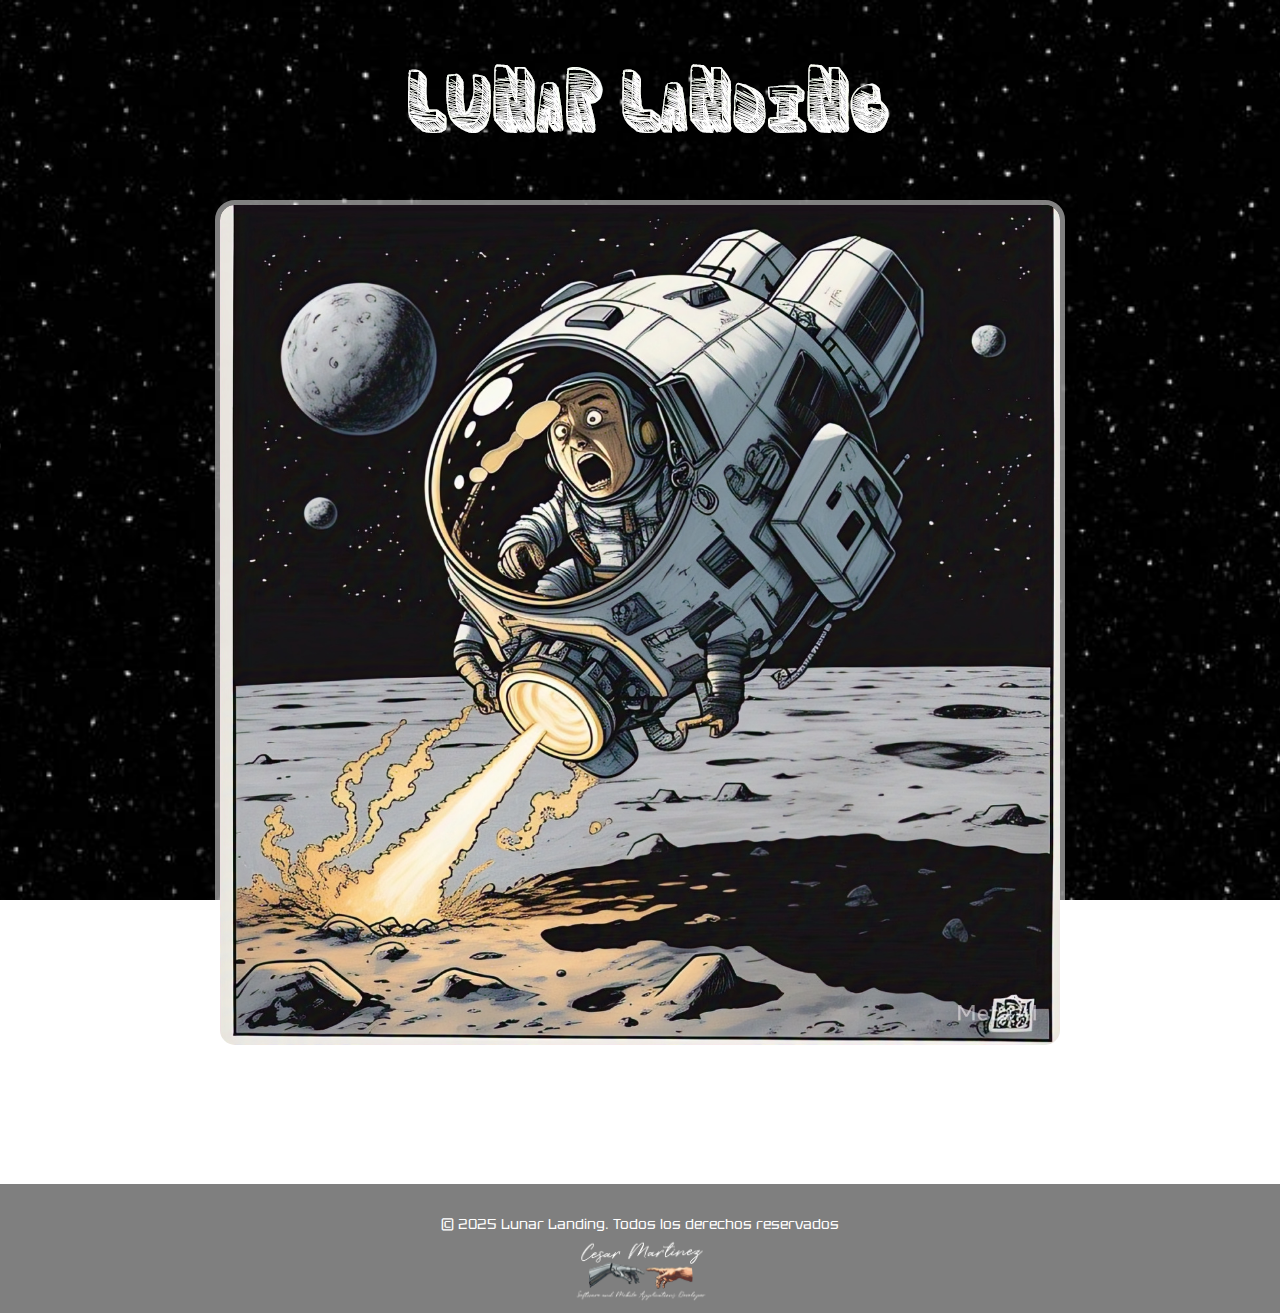
<file: index.html>
<!DOCTYPE html>
<html lang="es">
  <head>
    <meta charset="UTF-8" />
    <meta name="viewport" content="width=device-width, initial-scale=1.0" />
    <link rel="stylesheet" href="reset.css" />
    <link rel="stylesheet" href="style.css" />
    <link
      rel="icon"
      type="image/x-icon"
      href="./img/Luna_llena-removebg-preview.png"
    />
    <link rel="preconnect" href="https://fonts.googleapis.com" />
    <link rel="preconnect" href="https://fonts.gstatic.com" crossorigin />
    <link
      href="https://fonts.googleapis.com/css2?family=Tektur:wght@400..900&display=swap"
      rel="stylesheet"
    />
    <title class="title">Lunar Landing</title>
  </head>
  <body>
    <header>
      <img src="./img/titulo_sin_fondo.png" alt="titulo del Juego" />
    </header>
    <main>
      <div class="container">
        <img src="./img/Imagen_Juego.jpeg" alt="modulo lunar aterrizando" />
        <a href="./juego.html"><h2>Ingresar al Juego</h2></a>
        <p>
          Usa los botones para controlar el aterrizaje. Con cada planeta nuevo
          aumenta la gravedad y la dificultad. Intenta aterrizar en las
          plataformas verdes antes de que se acabe el combustible
        </p>
      </div>
    </main>
    <footer>
      <p>&copy; 2025 Lunar Landing. Todos los derechos reservados</p>
      <img
        src="./img/logo_letra_blanca_sin_fondo.png"
        alt="logo desarrollador"
      />
    </footer>
  </body>
</html>
</file>
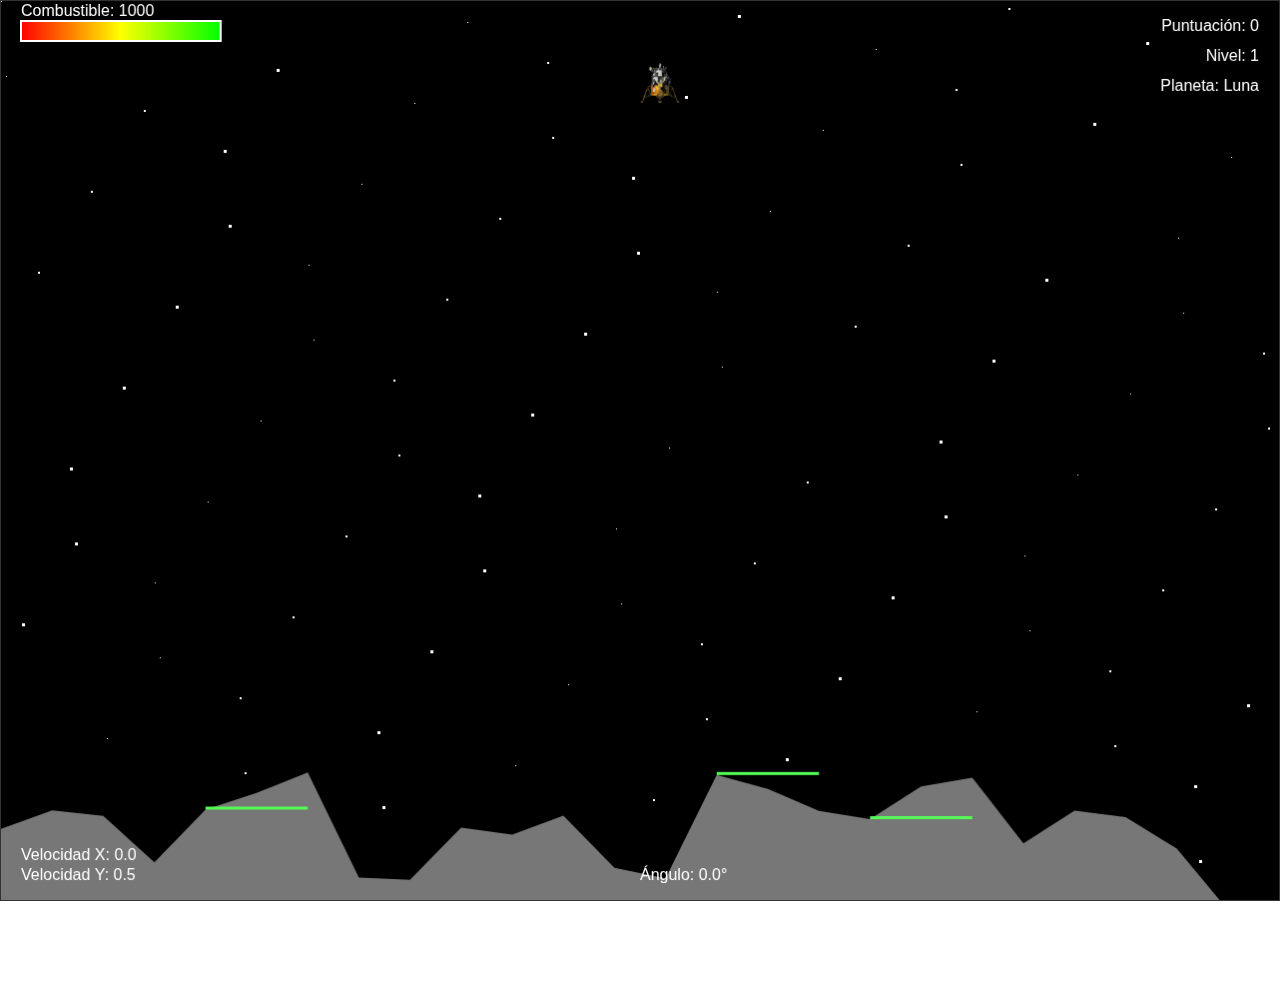
<file: juego.html>
<!DOCTYPE html>
<html lang="es">
  <head>
    <meta charset="UTF-8" />
    <meta
      name="viewport"
      content="width=device-width, initial-scale=1.0, maximum-scale=1.0, user-scalable=no"
    />
    <link rel="stylesheet" href="reset.css" />
    <link rel="stylesheet" href="style.css" />
    <link
      rel="icon"
      type="image/x-icon"
      href="./img/Luna_llena-removebg-preview.png"
    />
    <link rel="preconnect" href="https://fonts.googleapis.com" />
    <link rel="preconnect" href="https://fonts.gstatic.com" crossorigin />
    <link
      href="https://fonts.googleapis.com/css2?family=Tektur:wght@400..900&display=swap"
      rel="stylesheet"
    />
    <title>Lunar Landing</title>
    <style>
      body {
        margin: 0;
        padding: 0;
        overflow: hidden;
        position: fixed;
        width: 100%;
        height: 100%;
        touch-action: none;
      }

      canvas {
        display: block;
        touch-action: none;
      }

      #gameContainer {
        position: relative;
      }

      #gameCanvas {
        border: 1px solid #333;
        display: block;
      }

      #instructions {
        position: absolute;
        bottom: -80px;
        left: 0;
        width: 100%;
        text-align: center;
        color: #aaa;
        font-size: 14px;
      }
    </style>
  </head>
  <body>
    <div id="gameContainer">
      <canvas id="gameCanvas" width="800" height="600"></canvas>
      <div id="instructions">
        <p>
          Use las flechas para controlar el módulo lunar:<br />
          ↑ = Propulsor principal, ← = Girar izquierda, → = Girar derecha<br />
          Presiona R para reiniciar después de aterrizar o estrellarte
        </p>
      </div>
    </div>
    <script src="planetaryEffects.js"></script>
    <script src="Funcionalidad.js" type="module"></script>
  </body>
</html>
</file>
<file: style.css>
@font-face {
    font-family: 'FunSpace';
    src: url('../fuentes/FunSpace.ttf') format('truetype'); 
    font-weight: normal;
    font-style: normal;
}
.tektur {
    font-family: "Tektur", sans-serif;
    font-optical-sizing: auto;
    font-weight: 300;
    font-style: normal;
    font-variation-settings:  "wdth" 100;
  }
body{
    background-image: url('./img/Espacio.jpg');
    background-size: cover;
    background-position: center;
    background-attachment: fixed;
    background-repeat: repeat;
}
header{
    display: flex;
    justify-content: center;
}
h2 {
    font-family: 'Tektur', sans-serif;
    font-size: 1.7rem;
    color: white;
    text-align: center;
    margin-top: 20px;
    transition: transform 0.3s ease;
}
h2:hover {
    transform: scale(1.1);
    font-size: 2rem;
}
p{
    font-family: 'Tektur', sans-serif;
    font-size: 0.9rem;
    color: white;
    text-align: center;
    margin-top: 20px;
    transition: transform 0.3s ease;
}
.container {
    width: 90%; 
    max-width: 850px; 
    margin: 10px auto; 
    position: relative;
    text-align: center;
}
.container img {
    display: block;
    width: 100%; 
    border-radius: 20px;
    height: auto;
    border: 5px solid rgba(255, 255, 255, 0.5);
}
.titulo_juego{
    top: 65%; 
    left: 50%; 
    transform: translate(-50%, -50%); 
    padding: 10px 20px;
    text-decoration: none;
}
footer{
    bottom: 0;
    width: 100%;
    background-color: rgba(0, 0, 0, 0.5); 
    color: white;
    text-align: center;
    padding: 10px 10px 0 10px;
}
footer img{
    display: inline-block;
    width: auto;
    height: 70px;
}
</file>
